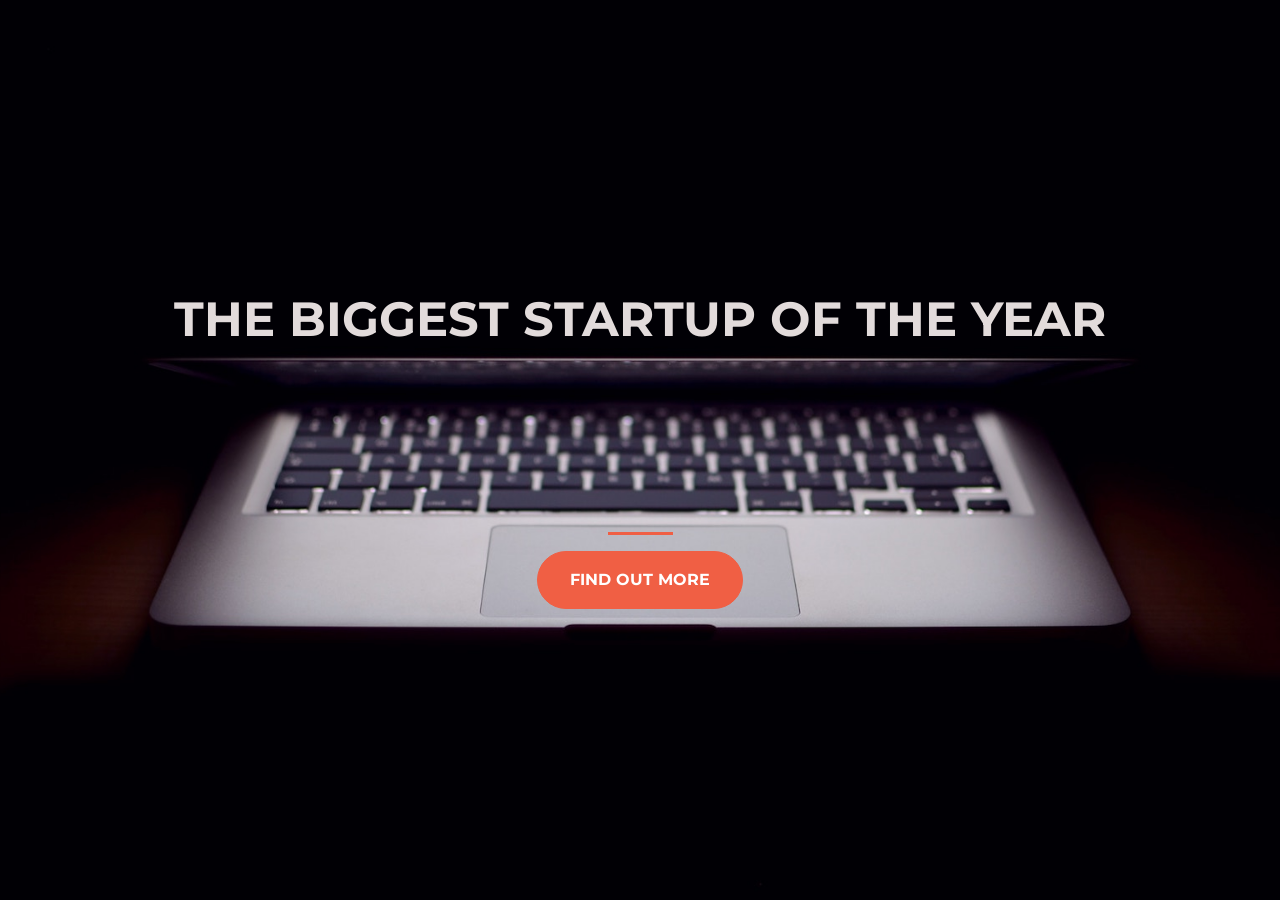
<file: index.html>
<!DOCTYPE html>
<html>
  <head>
    <title>Startup</title>

     <!-- Required meta tags -->
    <meta charset="utf-8">
    <meta name="viewport" content="width=device-width, initial-scale=1, shrink-to-fit=no">

    <!-- Google Fonts -->
    <link href="https://fonts.googleapis.com/css?family=Montserrat" rel="stylesheet">

    <!-- Bootstrap CSS from a CDN. This way you don't have to include the bootstrap file yourself -->
    <link rel="stylesheet" href="https://stackpath.bootstrapcdn.com/bootstrap/4.3.1/css/bootstrap.min.css" integrity="sha384-ggOyR0iXCbMQv3Xipma34MD+dH/1fQ784/j6cY/iJTQUOhcWr7x9JvoRxT2MZw1T" crossorigin="anonymous">
    
    <!-- Your own stylesheet -->
    <link rel="stylesheet" type="text/css" href="style.css">
  </head>
  <body>
    <div class="container d-flex align-items-center h-100">
      <div class="row">
        <header class="text-center col-12">
          <h1 class="text-uppercase"><strong>The biggest startup of the year</strong></h1>
        </header>
        <div class="buffer col-12"></div>
        <section class="text-center col-12">
          <hr>
        <a href="https://mailchi.mp/95656c0789c6/startup"><button class="btn btn-primary btn-xl">Find out more</button></button>
        </a>
      </div>
    </div>
  </body>
</html>
</file>
<file: style.css>
body,
html {
  width: 100%;
  height: 100%;
  font-family: 'Montserrat', sans-serif;
  background: url("header.jpg") no-repeat center center fixed; 
  -webkit-background-size: cover;
  -moz-background-size: cover;
  -o-background-size: cover;
  background-size: cover;
}

h1 {
	font-size: 3rem;
	color: #e2dbdb;
}

hr {
	border-color: #F05F44;
	border-width: 3px;
	max-width: 65px;
}

.buffer {
	height: 10rem;
}

.btn {
	font-weight: 700;
	border-radius: 300px;
	text-transform: uppercase;
}

.btn-primary {
	background-color: #F05F44;
	border-color: #F05F44
}

.btn-primary:hover {
	background-color: #ee4b08;
	border-color: #F05F44;
	border-width: 4px;
}

.btn-xl {
	padding: 1rem 2rem;
}
</file>
<file: startupstyle.css>
body,
html {
  width: 100%;
  height: 100%;
  font-family: 'Montserrat', sans-serif;
  background: url("header.jpg") no-repeat center center fixed; 
  -webkit-background-size: cover;
  -moz-background-size: cover;
  -o-background-size: cover;
  background-size: cover;
}

h1 {
	font-size: 3rem;
	color: #e2dbdb;
}

hr {
	border-color: #F05F44;
	border-width: 3px;
	max-width: 65px;
}

.buffer {
	height: 10rem;
}

.btn {
	font-weight: 700;
	border-radius: 300px;
	text-transform: uppercase;
}

.btn-primary {
	background-color: #F05F44;
	border-color: #F05F44
}

.btn-primary:hover {
	background-color: #ee4b08;
	border-color: #F05F44;
	border-width: 4px;
}

.btn-xl {
	padding: 1rem 2rem;
}
</file>
